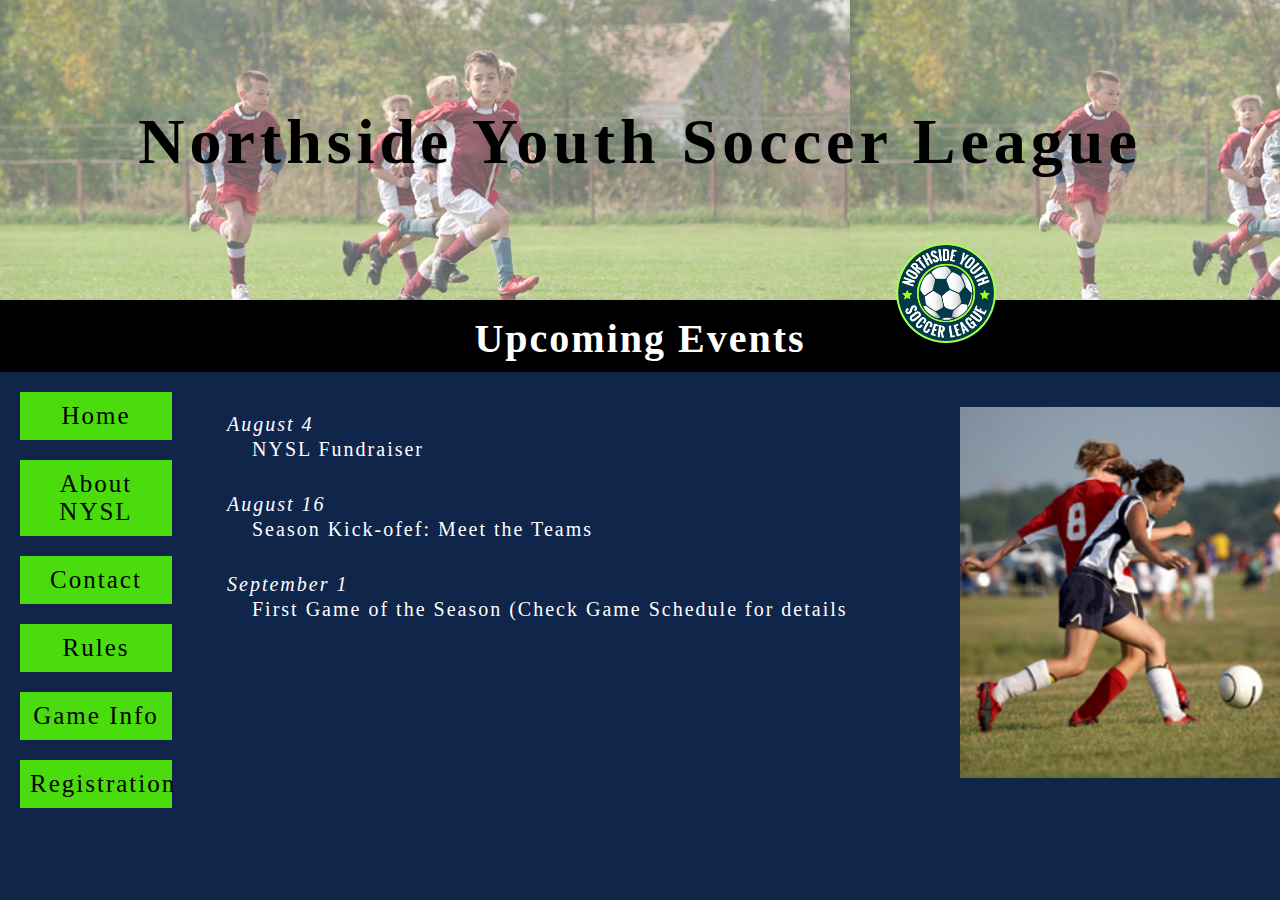
<file: NYSL web/index.html>
<!DOCTYPE html>
<html>
<head>
	<title>
		Northside Youth Soccer League
	</title>
	<link rel="stylesheet" media="screen" href="https://fontlibrary.org/face/bebas" type="text/css"/>
	<link rel="stylesheet" type="text/css" href="styles/index.css">

</head>
<body>
    <header>
        <div class="header">
            <h1 id="tituloPrincipal">Northside Youth Soccer League</h1>
        </div>
        <h2 class="tituloPagina">Upcoming Events</h2>
		<img src="styles/imagenes/nysl_logo.png" alt="Logo" id="logo" width="100">
    </header>

    <div class="row">
        <div class="column" id="col1">
                <nav class="menu">
                        <ul>
                            <li class="menuLista">
                                <a href="#">Home</a>	
                            </li>
                            <li class="menuLista">
                                <a href="about.html">About NYSL</a>
                            </li>
                            <li class="menuLista">
                                <a href="contact.html">Contact</a>
                            </li>
                            <li class="menuLista">
                                <a href="rules.html">Rules</a>
                            </li>
                            <li class="menuLista"><a href="game_info.html">Game Info</a></li>
                            <li class="menuLista"><a href="registration.html">Registration</a></li>
                        </ul>			
                    </nav>
        </div>
        <div class="column" id="col2">
            <section class="seccionHome">
                <p><i>August 4</i><br><blockquote>NYSL Fundraiser</blockquote></p>		
                <p><i>August 16</i><br><blockquote>Season Kick-ofef: Meet the Teams</blockquote></p>
                <p><i>September 1 </i><br><blockquote>First Game of the Season (Check Game Schedule for details</blockquote></p>
            </section>
            
        </div>
        <div class="column" id="col3">
            <div class="imagenDerecha" id="imagenDerechaHome">
            </div>
        </div>
    </div>
    <!--<div class="footer">
        <p>Footer</p>
    </div>-->
</body>
</html>
</file>
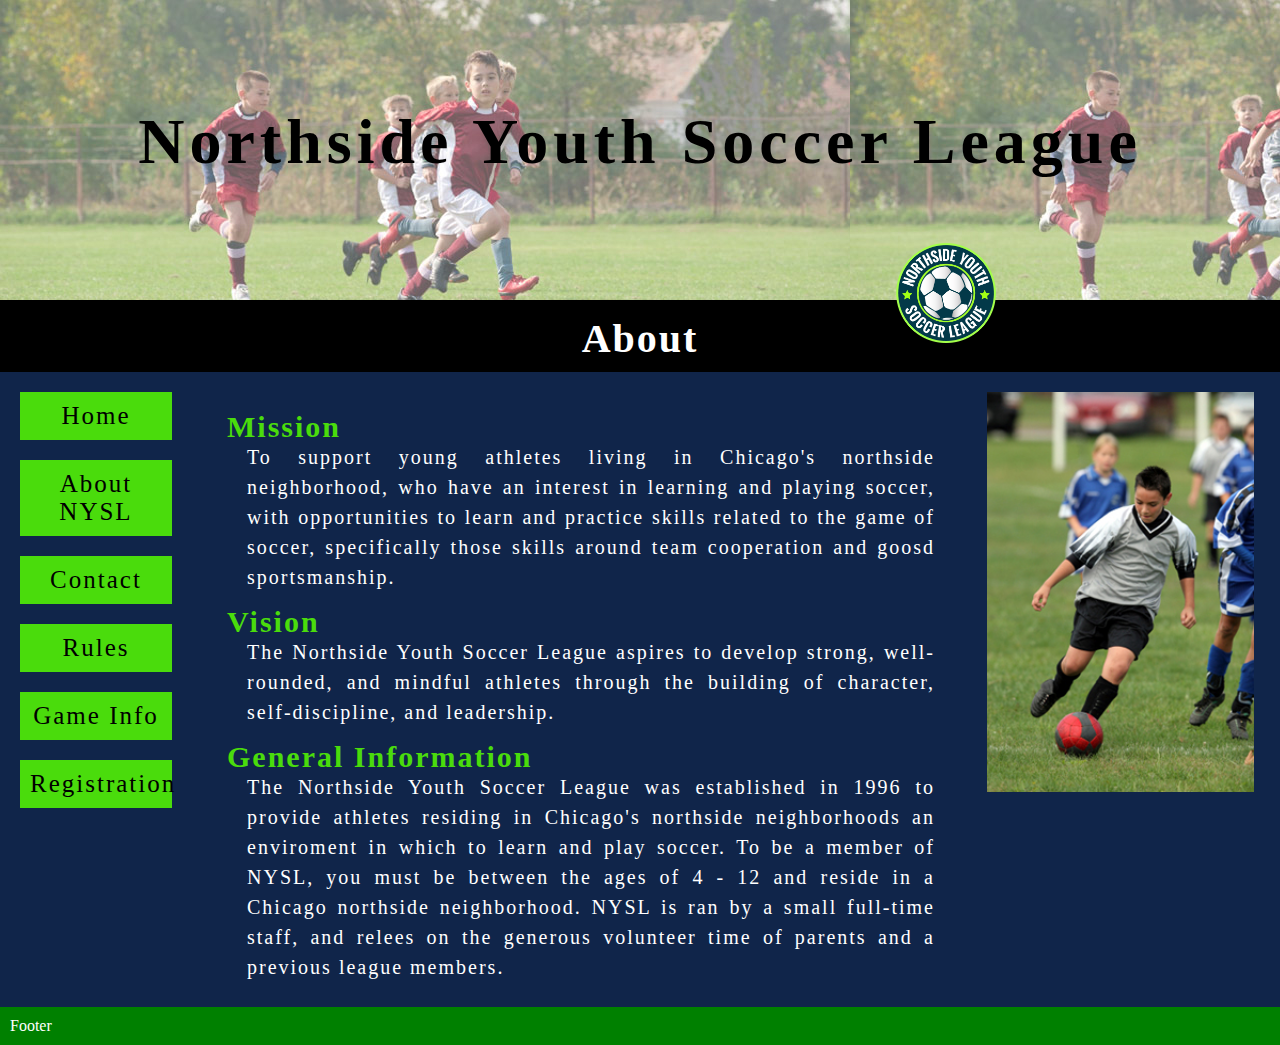
<file: NYSL web/about.html>
<!DOCTYPE html>
<html>
<head>
	<title>
		About NYSL
	</title>
	<link rel="stylesheet" media="screen" href="https://fontlibrary.org/face/bebas" type="text/css"/>
	<link rel="stylesheet" type="text/css" href="styles/index.css">
</head>
<body>
                <header>
                    <div class="header">
                        <h1 id="tituloPrincipal">Northside Youth Soccer League</h1>
                    </div>
                    <h2 class="tituloPagina">About</h2>
                    <img src="styles/imagenes/nysl_logo.png" alt="Logo" id="logo" width="100">
                </header>
            
                <div class="row">
                    <div class="column" id="col1">
                            <nav class="menu">
                                    <ul>
                                        <li class="menuLista">
                                            <a href="index.html">Home</a>	
                                        </li>
                                        <li class="menuLista">
                                            <a href="#">About NYSL</a>
                                        </li>
                                        <li class="menuLista">
                                            <a href="contact.html">Contact</a>
                                        </li>
                                        <li class="menuLista">
                                            <a href="rules.html">Rules</a>
                                        </li>
                                        <li class="menuLista"><a href="game_info.html">Game Info</a></li>
                                        <li class="menuLista"><a href="registration.html">Registration</a></li>
                                    </ul>			
                                </nav>
                    </div>

                    <div class="column" id="col2">
                        <section class="seccionAbout">
                            <article>
				                <h3>Mission</h3>
				                <p><blockquote>To support young athletes living in Chicago's northside neighborhood, who have an interest in learning and playing soccer, with opportunities to learn and practice skills related to the game of soccer, specifically those skills around team cooperation and goosd sportsmanship.</blockquote></p>
			                </article>
			                <article>
				                <h3>Vision</h3>
				                <p><blockquote>The Northside Youth Soccer League aspires to develop strong, well-rounded, and mindful athletes through the building of character, self-discipline, and leadership.</blockquote></p>
			                </article>
			                <article>
				                <h3>General Information</h3>
				                <p><blockquote>The Northside Youth Soccer League was established in 1996 to provide athletes residing in Chicago's northside neighborhoods an enviroment in which to learn and play soccer. To be a member of NYSL, you must be between the ages of 4 - 12 and reside in a Chicago northside neighborhood. NYSL is ran by a small full-time staff, and relees on the generous volunteer time of parents and a previous league members.</blockquote></p>
			                </article>
                        </section>
                    </div>

                    <div class="column" id="col3">
                        <div class="imagenDerecha" id="imagenDerechaAbout">
                        </div>
                    </div>
                </div>
                <div class="footer">
                    <p>Footer</p>
                </div>
</body>
</html>
</file>
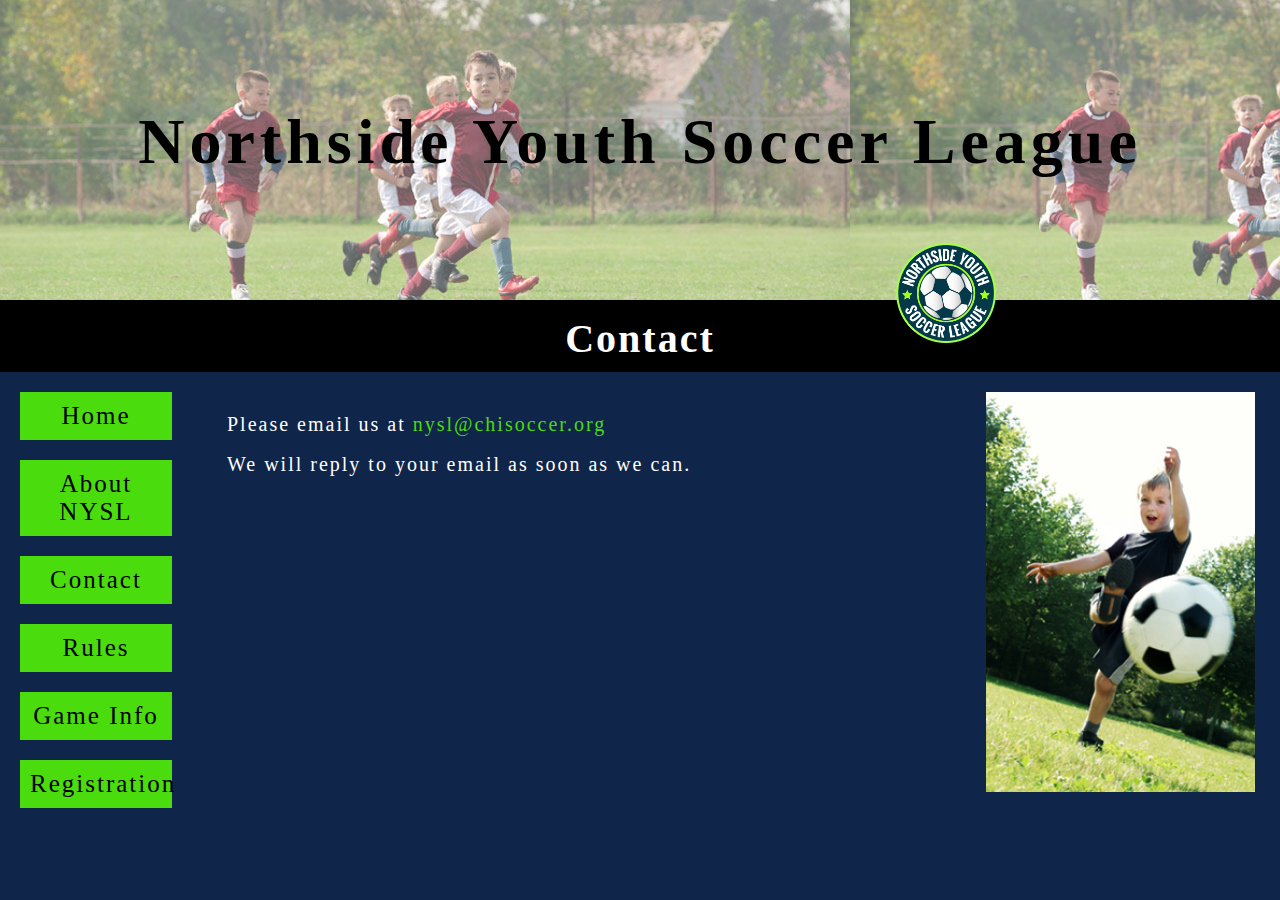
<file: NYSL web/contact.html>
<!DOCTYPE html>
<html>
<head>
	<title>
		Northside Youth Soccer League
	</title>
	<link rel="stylesheet" media="screen" href="https://fontlibrary.org/face/bebas" type="text/css"/>
	<link rel="stylesheet" type="text/css" href="styles/index.css">
</head>
<body>
        <header>
            <div class="header">
                <h1 id="tituloPrincipal">Northside Youth Soccer League</h1>
            </div>
                <h2 class="tituloPagina">Contact</h2>
                <img src="styles/imagenes/nysl_logo.png" alt="Logo" id="logo" width="100">
        </header>
            
        <div class="row">
            <div class="column" id="col1">
                    <nav class="menu">
                            <ul>
                                <li class="menuLista">
                                    <a href="index.html">Home</a>	
                                </li>
                                <li class="menuLista">
                                    <a href="about.html">About NYSL</a>
                                </li>
                                <li class="menuLista">
                                    <a href="#">Contact</a>
                                </li>
                                <li class="menuLista">
                                    <a href="rules.html">Rules</a>
                                </li>
                                <li class="menuLista"><a href="game_info.html">Game Info</a></li>
                                <li class="menuLista"><a href="registration.html">Registration</a></li>
                            </ul>			
                    </nav>
            </div>
            <div class="column" id="col2">
                <section class="seccionContact">
                    <p>Please email us at <a href="mailto:nysl@chisoccer.org" id="email">nysl@chisoccer.org</a></p>
			        <p>We will reply to your email as soon as we can.</p>
                </section>
                        
            </div>
            <div class="column" id="col3">
                <div class="imagenDerecha" id="imagenDerechaContact">
                </div>
            </div>
        </div>
                <!--<div class="footer">
                    <p>Footer</p>
                </div>-->
</body>
</html>
</file>
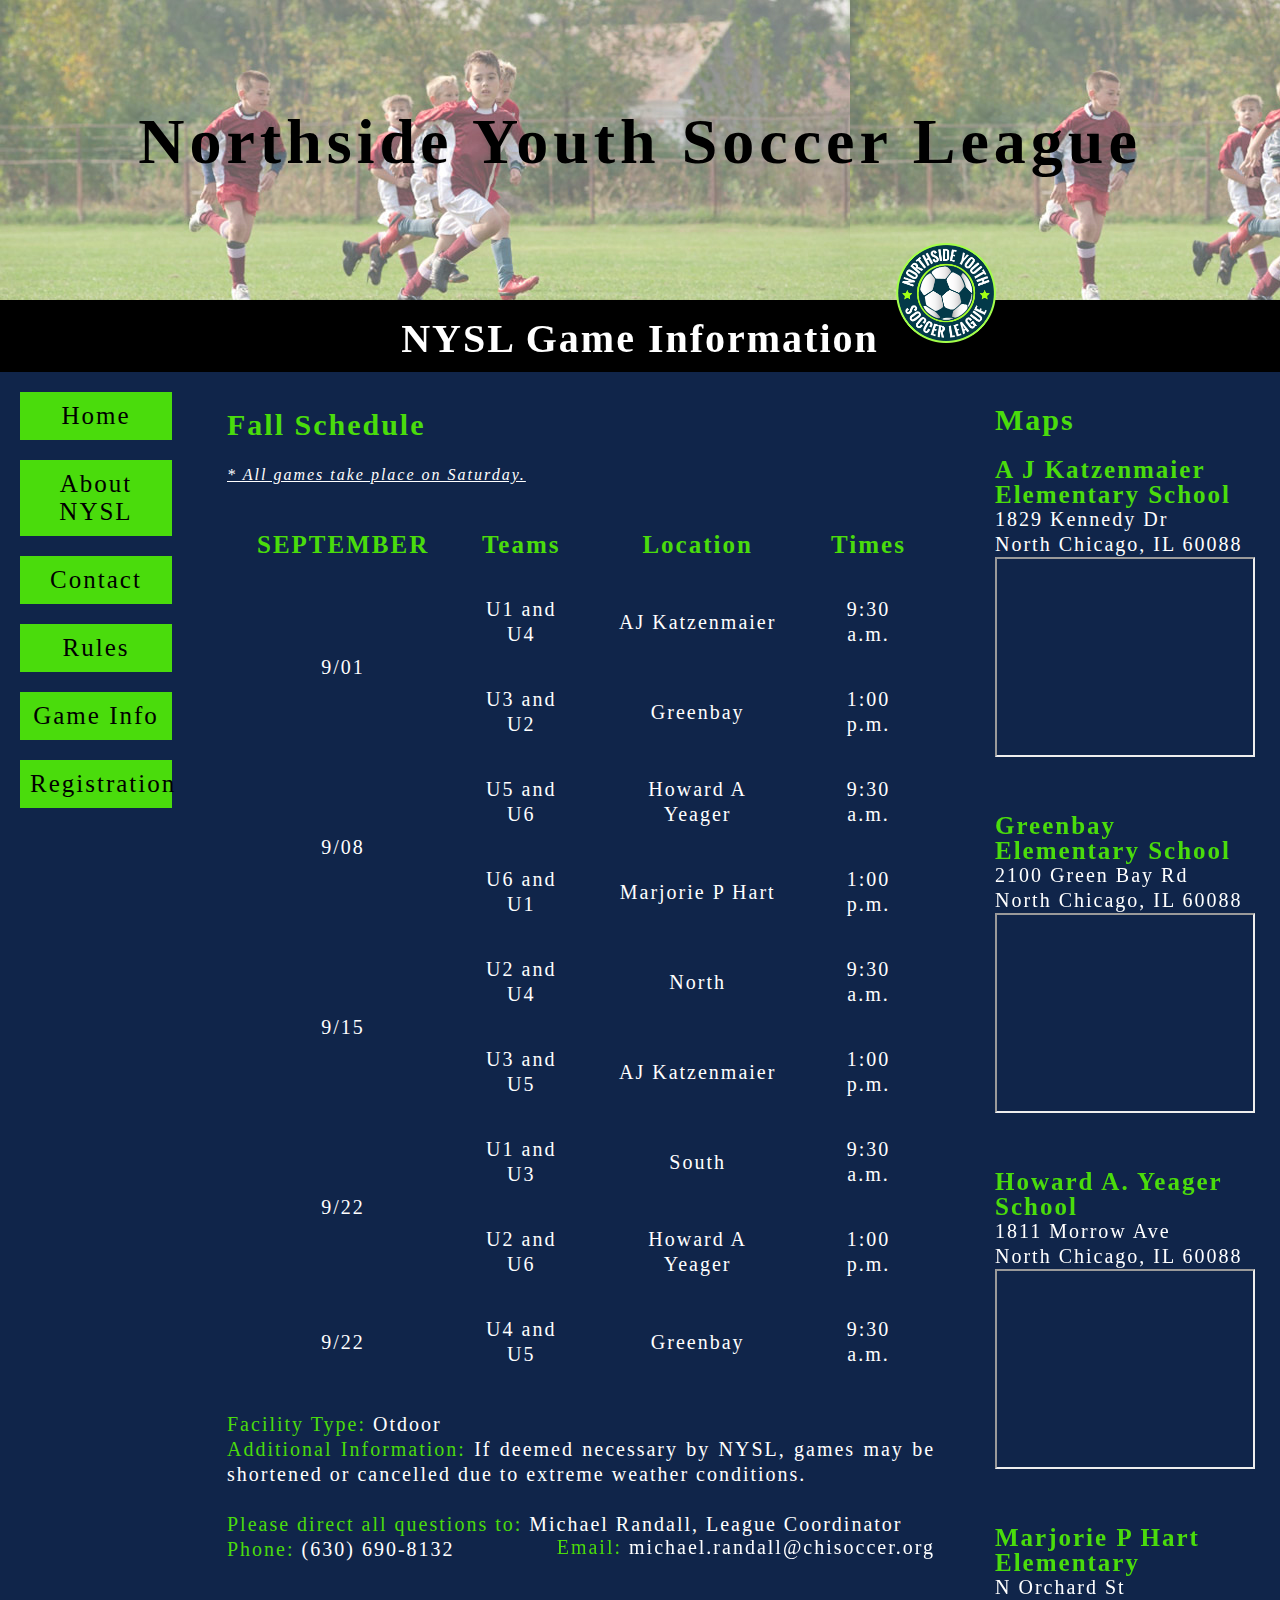
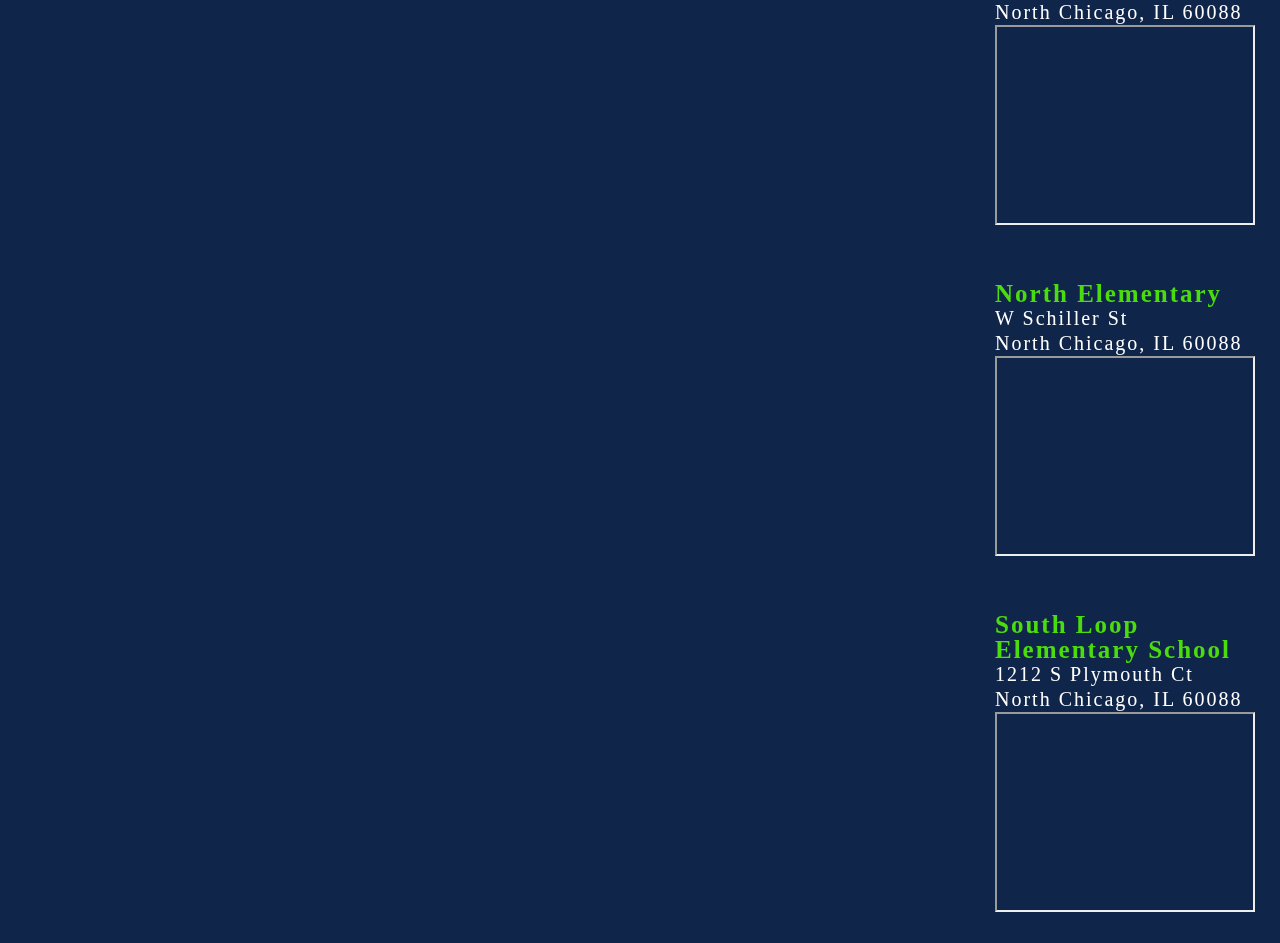
<file: NYSL web/game_info.html>
<!DOCTYPE html>
<html lang="en">
<head>
    <meta charset="UTF-8">
    <meta name="viewport" content="width=device-width, initial-scale=1.0">
    <meta http-equiv="X-UA-Compatible" content="ie=edge">
    <title>Game Information</title>
    <link rel="stylesheet" media="screen" href="https://fontlibrary.org/face/bebas" type="text/css"/>
	<link rel="stylesheet" type="text/css" href="styles/index.css">
</head>

<body>
        <header>
            <div class="header">
                <h1 id="tituloPrincipal">Northside Youth Soccer League</h1>
            </div>
                <h2 class="tituloPagina">NYSL Game Information</h2>
                <img src="styles/imagenes/nysl_logo.png" alt="Logo" id="logo" width="100">
        </header>
            
        <div class="row">
            <div class="column" id="col1">
                    <nav class="menu">
                            <ul>
                                <li class="menuLista">
                                    <a href="index.html">Home</a>	
                                </li>
                                <li class="menuLista">
                                    <a href="about.html">About NYSL</a>
                                </li>
                                <li class="menuLista">
                                    <a href="contact.html">Contact</a>
                                </li>
                                <li class="menuLista">
                                    <a href="rules.html">Rules</a>
                                </li>
                                <li class="menuLista"><a href="#">Game Info</a></li>
                                <li class="menuLista"><a href="registration.html">Registration</a></li>
                            </ul>			
                    </nav>
            </div>
            <div class="column" id="col2">
                    <section class="seccionGame">
                            <h3>Fall Schedule</h3><br>
                            <p style="font-size:16px"><em><u>* All games take place on Saturday.</u></em></p><br>
                            <table class="tablaGameInfo">
                                <tr>
                                    <th scope="col">SEPTEMBER</th>
                                    <th scope="col">Teams</th>
                                    <th scope="col">Location</th>
                                    <th scope="col">Times</th>
                                </tr>
                                <tr>
                                    <td rowspan="2">9/01</td>
                                    <td>U1 and U4</td>
                                    <td>AJ Katzenmaier</td>
                                    <td>9:30 a.m.</td>
                                </tr>
                                <tr>
                                    <td>U3 and U2</td>
                                    <td>Greenbay</td>
                                    <td>1:00 p.m.</td>
                                </tr>
                                <tr>
                                    <td rowspan="2">9/08</td>
                                    <td>U5 and U6</td>
                                    <td>Howard A Yeager</td>
                                    <td>9:30 a.m.</td>
                                </tr>
                                <tr>
                                    <td>U6 and U1</td>
                                    <td>Marjorie P Hart</td>
                                    <td>1:00 p.m.</td>
                                </tr>
                                <tr>
                                    <td rowspan="2">9/15</td>
                                    <td>U2 and U4</td>
                                    <td>North</td>
                                    <td>9:30 a.m.</td>
                                </tr>
                                <tr>
                                    <td>U3 and U5</td>
                                    <td>AJ Katzenmaier</td>
                                    <td>1:00 p.m.</td>
                                </tr>
                                <tr>
                                    <td rowspan="2">9/22</td>
                                    <td>U1 and U3</td>
                                    <td>South</td>
                                    <td>9:30 a.m.</td>
                                </tr>
                                <tr>
                                    <td>U2 and U6</td>
                                    <td>Howard A Yeager</td>
                                    <td>1:00 p.m.</td>
                                </tr>
                                <tr>
                                    <td>9/22</td>
                                    <td>U4 and U5</td>
                                    <td>Greenbay</td>
                                    <td>9:30 a.m.</td>
                                </tr>
                            </table><br>
                    
                            <p><span style="color:#4ADC0C">Facility Type:</span> Otdoor</p>
                            <p><span style="color:#4ADC0C">Additional Information:</span>  If deemed necessary by NYSL, games may be shortened
                            or cancelled due to extreme weather conditions.</p>
                            <br>
                            <p><span style="color:#4ADC0C">Please direct all questions to: </span>Michael Randall, League Coordinator</p>
                            <p><span style="color:#4ADC0C">Phone:</span> (630) 690-8132</p>
                            <p id="emailParrafo"><span style="color:#4ADC0C">Email: </span><a href="mailto:nysl@chisoccer.org" id="email2">michael.randall@chisoccer.org</a></p>
                        </section>
                       
            </div>
            <div class="column" id="col3">
                    <section class="seccionMap">
                            <h3>Maps</h3><br>
                                <div>
                                    <h4>A J Katzenmaier Elementary School</h4>
                                    <p>1829 Kennedy Dr<br> North Chicago, IL 60088</p>
                                    <iframe class="gameMap" src="https://www.google.com/maps/embed?pb=!1m18!1m12!1m3!1d7650.562522844809!2d-87.86383146239076!3d42.32770055513267!2m3!1f0!2f0!3f0!3m2!1i1024!2i768!4f13.1!3m3!1m2!1s0x880f932fbc6ba7cd%3A0xcf2bbe275c6da815!2sA%20J%20Katzenmaier%20Elementary%20School!5e0!3m2!1ses-419!2sar!4v1569630247958!5m2!1ses-419!2sar"></iframe>
                                </div>
                                <div>
                                    <br><br><h4>Greenbay Elementary School</h4>
                                    <p>2100 Green Bay Rd<br> North Chicago, IL 60088</p>
                                    <iframe class="gameMap" src="https://www.google.com/maps/embed?pb=!1m18!1m12!1m3!1d2950.010826048395!2d-87.87105288462712!3d42.32096784556219!2m3!1f0!2f0!3f0!3m2!1i1024!2i768!4f13.1!3m3!1m2!1s0x880f933bce5af881%3A0x740a7a7d548adce1!2sGreenbay%20Elementary%20School%20(K-5)!5e0!3m2!1ses!2sar!4v1569879723427!5m2!1ses!2sar"></iframe>
                                </div>
                                <div>
                                    <br><br><h4>Howard A. Yeager School</h4>
                                    <p>1811 Morrow Ave<br> North Chicago, IL 60088</p>
                                    <iframe class="gameMap" src="https://www.google.com/maps/embed?pb=!1m14!1m8!1m3!1d11800.924949646498!2d-87.85604985828603!3d42.31626646594252!3m2!1i1024!2i768!4f13.1!3m3!1m2!1s0x0%3A0x8b51fa5d6efe771a!2sHoward%20A.%20Yeager%20School%20(PREK-K)!5e0!3m2!1ses!2sar!4v1569879527989!5m2!1ses!2sar"></iframe>
                                </div>
                                <div>
                                    <br><br><h4>Marjorie P Hart Elementary</h4>
                                    <p>N Orchard St<br> North Chicago, IL 60088</p>
                                    <iframe class="gameMap" src="https://www.google.com/maps/embed?pb=!1m18!1m12!1m3!1d2968.289653643635!2d-87.64816138463813!3d41.92962687016712!2m3!1f0!2f0!3f0!3m2!1i1024!2i768!4f13.1!3m3!1m2!1s0x880fd30f2637f9d7%3A0xdbff5d5dfcfcfa35!2sMarjorie%20P%20Hart%20Elementary!5e0!3m2!1ses!2sar!4v1569879851848!5m2!1ses!2sar"></iframe>
                                </div>
                                <div>
                                    <br><br><h4>North Elementary</h4>
                                    <p>W Schiller St<br> North Chicago, IL 60088</p>
                                    <iframe class="gameMap" src="https://www.google.com/maps/embed?pb=!1m18!1m12!1m3!1d2969.352543824808!2d-87.64713981881677!3d41.90677948019582!2m3!1f0!2f0!3f0!3m2!1i1024!2i768!4f13.1!3m3!1m2!1s0x880fd33af14860a5%3A0x5736e62f19086c62!2sNorth%20Elementary!5e0!3m2!1ses!2sar!4v1569880872853!5m2!1ses!2sar"></iframe>
                                </div>
                                <div>
                                    <br><br><h4>South Loop Elementary School</h4>
                                    <p>1212 S Plymouth Ct<br> North Chicago, IL 60088</p>
                                    <iframe class="gameMap" src="https://www.google.com/maps/embed?pb=!1m18!1m12!1m3!1d3533.3725699052475!2d-87.63129417123038!3d41.867036195724644!2m3!1f0!2f0!3f0!3m2!1i1024!2i768!4f13.1!3m3!1m2!1s0x880e2c9a9e2172c9%3A0xf8e1705680f94707!2sSouth%20Loop%20Elementary%20School!5e0!3m2!1ses!2sar!4v1569881057898!5m2!1ses!2sar"></iframe>
                                    
                                </div>
                                
                    </section>
            </div>

        </div>
                <!--<div class="footer">
                    <p>Footer</p>
                </div>-->
</body>
</html>
</file>
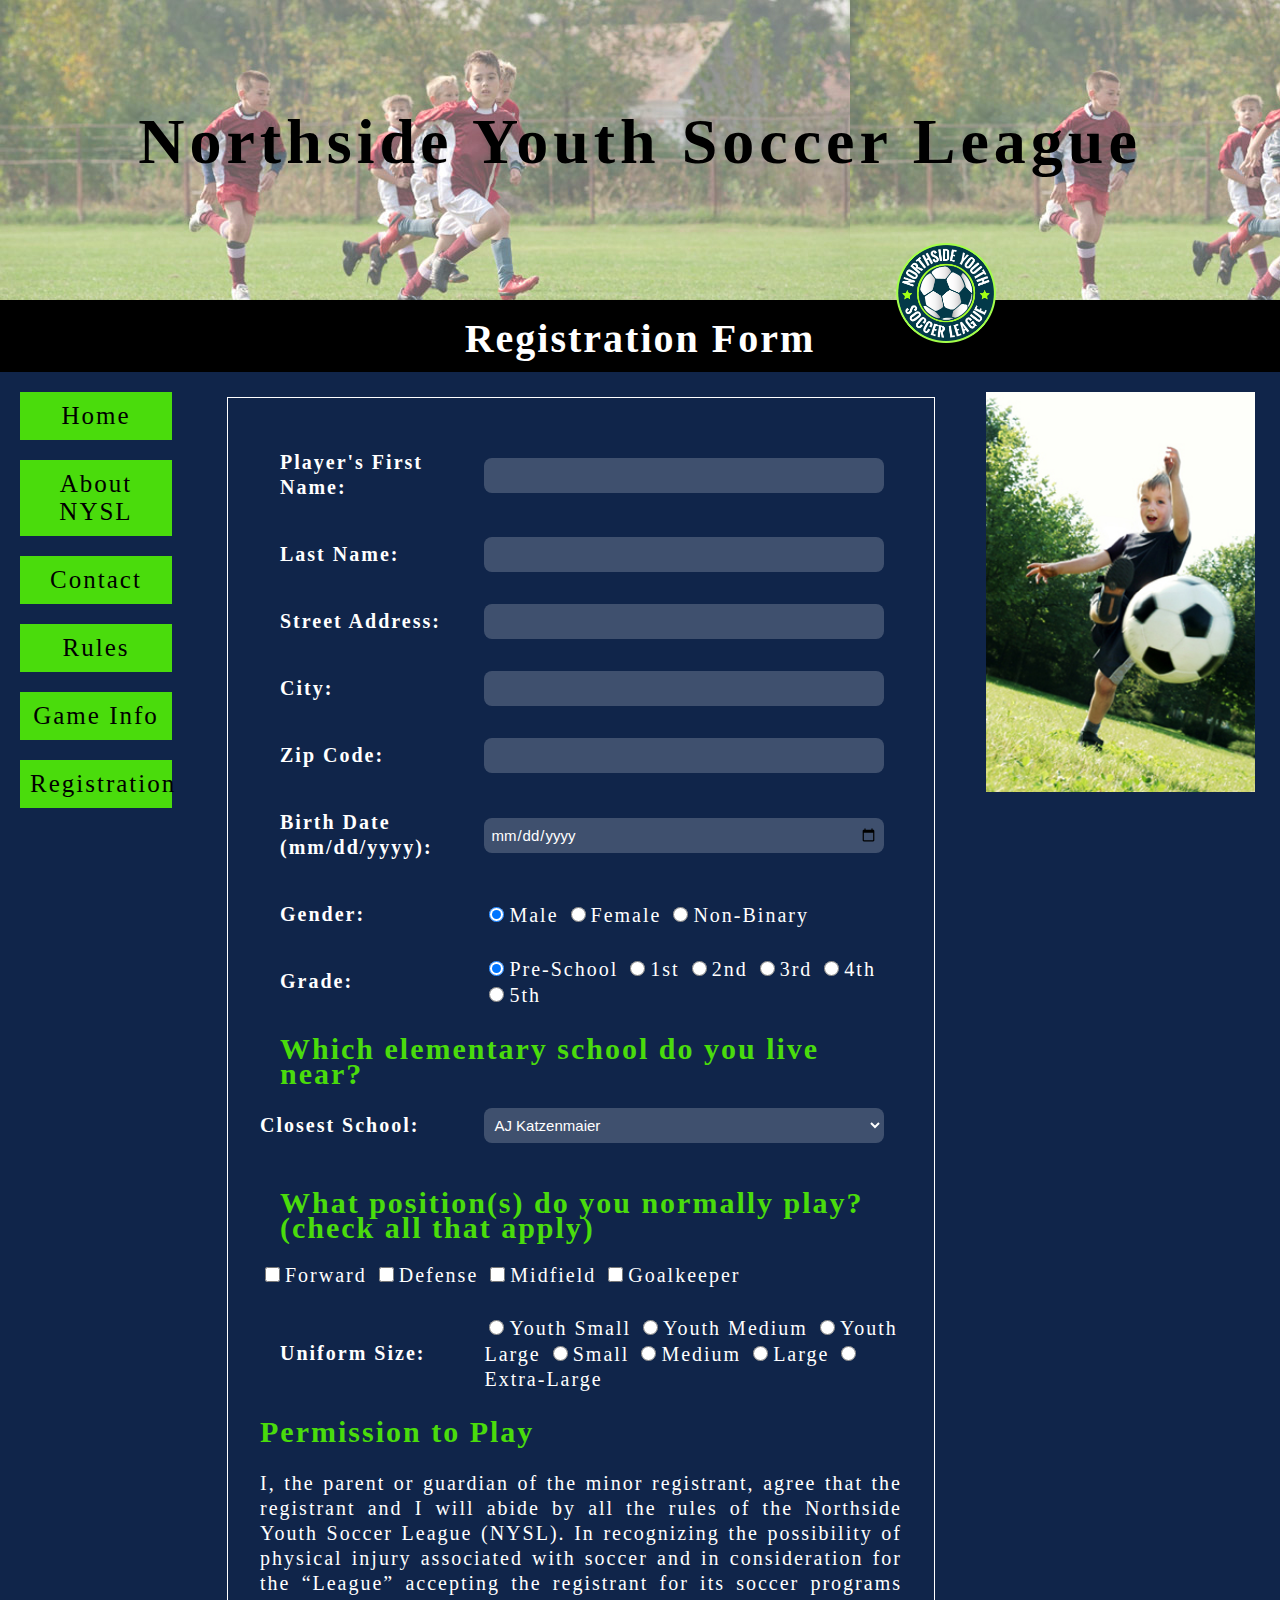
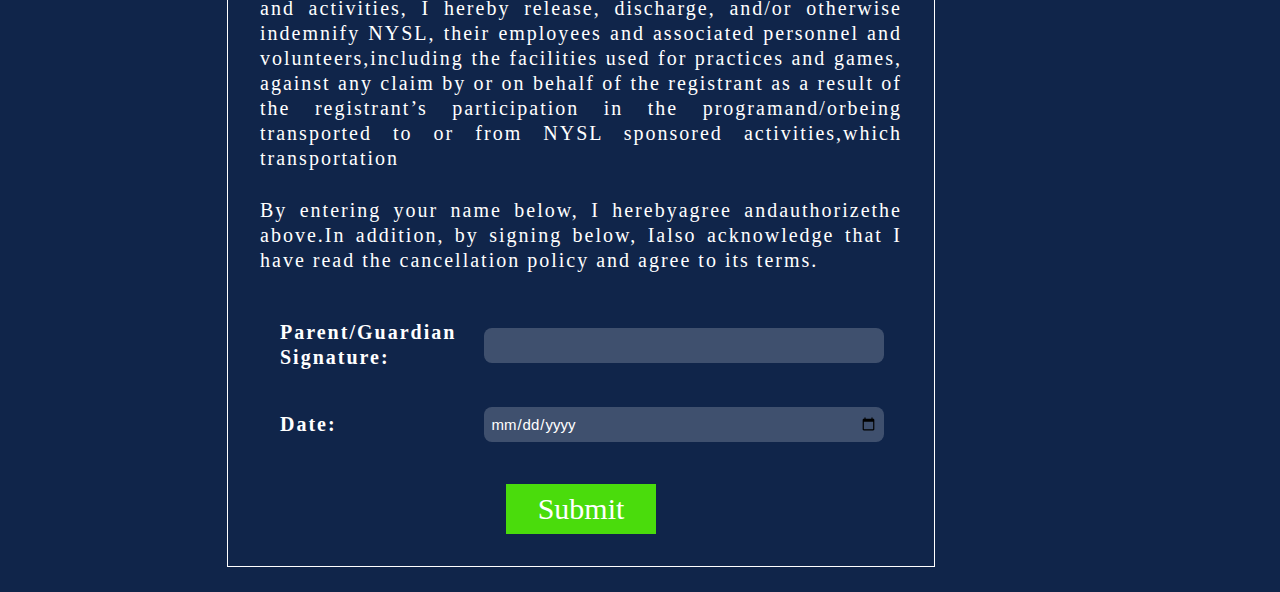
<file: NYSL web/registration.html>
<!DOCTYPE html>
<html lang="en">
<head>
    <meta charset="UTF-8">
    <meta name="viewport" content="width=device-width, initial-scale=1.0">
    <meta http-equiv="X-UA-Compatible" content="ie=edge">
    <title>Registration Form</title>
    <link rel="stylesheet" media="screen" href="https://fontlibrary.org/face/bebas" type="text/css"/>
	<link rel="stylesheet" type="text/css" href="styles/index.css">
</head>

<body>
        <header>
            <div class="header">
                <h1 id="tituloPrincipal">Northside Youth Soccer League</h1>
            </div>
                <h2 class="tituloPagina">Registration Form</h2>
                <img src="styles/imagenes/nysl_logo.png" alt="Logo" id="logo" width="100">
        </header>
            
        <div class="row">
            <div class="column" id="col1">
                    <nav class="menu">
                            <ul>
                                <li class="menuLista">
                                    <a href="index.html">Home</a>	
                                </li>
                                <li class="menuLista">
                                    <a href="about.html">About NYSL</a>
                                </li>
                                <li class="menuLista">
                                    <a href="#">Contact</a>
                                </li>
                                <li class="menuLista">
                                    <a href="rules.html">Rules</a>
                                </li>
                                <li class="menuLista"><a href="game_info.html">Game Info</a></li>
                                <li class="menuLista"><a href="registration.html">Registration</a></li>
                            </ul>			
                    </nav>
            </div>
            <div class="column" id="col2">
                    <section class="seccionFormulario">
                            <form action="show_data.html" method="GET">
                    
                                <table class="tablaFormulario">
                                    <tr>
                                        <th><fieldset>
                                            <label for="firstname">
                                            Player's First Name:</label></th>
                                        <td>
                                            <input type="text" name="firstname" id="firstname">
                                        </td></fieldset>
                                    </tr>
                                    <tr>
                                        <th><fieldset>
                                            <label for="lastname">
                                            Last Name:</label></th>
                                        <td>
                                           <input type="text" name="lastname" id="lastname">
                                            
                                        </fieldset></td> 
                                    </tr>
                                    <tr>
                                        <th><fieldset>
                                        <label for="streetaddress">Street Address:</label></th>
                                        <td>
                                            <input type="text" name="streetaddress" id="streetaddress">
                                            </fieldset>
                                        </td>
                                    </tr>
                                    <tr>
                                        <th><fieldset>
                                    <label for="city">City:</label>
                                        </th>
                                        <td>
                                          <input type="text" name="city" id="city">
                                            </fieldset>  
                                        </td>
                                    </tr>
                                    <tr>
                                        <th><fieldset>
                                        <label for="zipcode">Zip Code:</label> 
                                    </th>
                                         <td><input type="text" name="zipcode" id="zipcode">
                                        </fieldset>
                                        </td>
                                    </tr>
                                    <tr>
                                        <th><fieldset class="newLine">
                                        <label for="birthdate">Birth Date (mm/dd/yyyy):</label>
                                        </th>
                                        <td>
                                            <input type="date" name="birthdate" id="birthdate">
                                            </fieldset>
                                        </td>
                                    </tr>
                                    <tr>
                                        <th>
                                            <fieldset>
                                            <label for="gender">Gender:</label>
                                        </th>
                                        <td>
                                            <input type="radio" name="gender" value="male" checked>Male
                                            <input type="radio" name="gender" value="female">Female
                                            <input type="radio" name="gender" value="nonbinary">Non-Binary 
                                            </fieldset>
                                        </td>
                                    </tr>
                                    <tr>
                                        <th><fieldset>
                                        <label for="grade">Grade:</label>
                                        </th>
                                        <td>
                                            <input type="radio" name="grade" value="preschool" checked>Pre-School
                                            <input type="radio" name="grade" value="first">1st
                                            <input type="radio" name="grade" value="second">2nd
                                            <input type="radio" name="grade" value="third">3rd
                                            <input type="radio" name="grade" value="fourth">4th
                                            <input type="radio" name="grade" value="fifth">5th
                                            </fieldset>
                                        </td>
                                    </tr>
                                    <tr>
                                        <th colspan="2">
                                            <fieldset>
                                    <h3>Which elementary school do you live near?</h3>
                                        </th>
                                    </tr>
                                    <tr>
                                        <th>
                                            <label for="school">Closest School:</label>
                                        </th>
                                        <td>
                                            <select name="school">
                                        <option value="katzenmaier">AJ Katzenmaier</option>
                                        <option value="greenbay">Greenbay</option>
                                        <option value="howard">Howard</option>
                                        <option value="marjorie">Marjorie P Hart</option>
                                        <option value="north">North Elementary</option>
                                        <option value="south">South Elementary</option>
                                        </select>
                                        </fieldset>
                                        </td>
                                    </tr>
                                    <tr>
                                        <th colspan="2"><fieldset>
                                    <label for="position"><br><h3>What position(s) do you normally play? (check all that apply)</h3></label>
                                        </th>
                                    </tr>
                                    <tr>
                                     <td colspan="2">
                                        <input type="checkbox" name="position" value="forward">Forward
                                        <input type="checkbox" name="position" value="defense">Defense
                                        <input type="checkbox" name="position" value="midfield">Midfield
                                        <input type="checkbox" name="position" value="goalkeeper">Goalkeeper
                                        </fieldset>
                                    </tr>
                                    <tr>
                                        <th><fieldset>
                                        <br><label for="uniform">Uniform Size:</label>
                                        </th>
                                        <td><br><input type="radio" name="uniform" value="ysmall">Youth Small
                                            <input type="radio" name="uniform" value="ymedium">Youth Medium
                                            <input type="radio" name="uniform" value="ylarge">Youth Large
                                            <input type="radio" name="uniform" value="small">Small
                                            <input type="radio" name="uniform" value="medium">Medium
                                            <input type="radio" name="uniform" value="large">Large
                                            <input type="radio" name="uniform" value="extralarge">Extra-Large
                                            </fieldset>
                                        </td>
                                    </tr>
                                    <tr>
                                        <th colspan="2"><br><h3>Permission to Play</h3></th>
                                    </tr>
                                    <tr>
                                        <td colspan="2"><br><p>I, the parent or guardian of the minor registrant, agree that the registrant and I will abide by all the rules of
                                the Northside Youth Soccer League (NYSL). In recognizing the possibility of physical injury associated with
                                soccer and in consideration for the “League” accepting the registrant for its soccer programs and activities,
                                I hereby release, discharge, and/or otherwise indemnify NYSL, their employees and associated personnel
                                and volunteers,including the facilities used for practices and games, against any claim by or on behalf of
                                the registrant as a result of the registrant’s participation in the programand/orbeing transported to or from
                                NYSL sponsored activities,which transportation</p>
                                        </td>
                                    </tr>
                                    <tr>
                                        <td colspan="2"><br><p>By entering your name below, I herebyagree andauthorizethe above.In addition, by signing below, Ialso acknowledge
                                that I have read the cancellation policy and agree to its terms.</p>
                                        </td>
                                    </tr>
                                    <tr>
                                        <th>
                                            <br><fieldset>
                                    <label for="parent">
                                        Parent/Guardian Signature: </label>
                                        </th>
                                        <td><br>
                                           <input type="text" name="parent" id="parent"></fieldset> 
                                        </td>
                                    </tr>
                                    <tr>
                                        <th><fieldset>
                                            <label for="date">
                                            Date:</label>
                                        </th>
                                        <td>
                                            <input type="date" name="date" id="date"></fieldset>
                                        </td>
                                    </tr>
                                    <tr>
                                        <th colspan="2" style="text-align: center">
                                            <br><input type="submit" name="submit" value="Submit">
                                        </th>
                                    </tr> 
                                </table>
                            </form>
                    
                    
                        </section>
                        
            </div>
            <div class="column" id="col3">
                <div class="imagenDerecha" id="imagenDerechaFormulario">
                </div>
            </div>
        </div>
                <!--<div class="footer">
                    <p>Footer</p>
                </div>-->
</body>


       
</body>
</html>
</file>
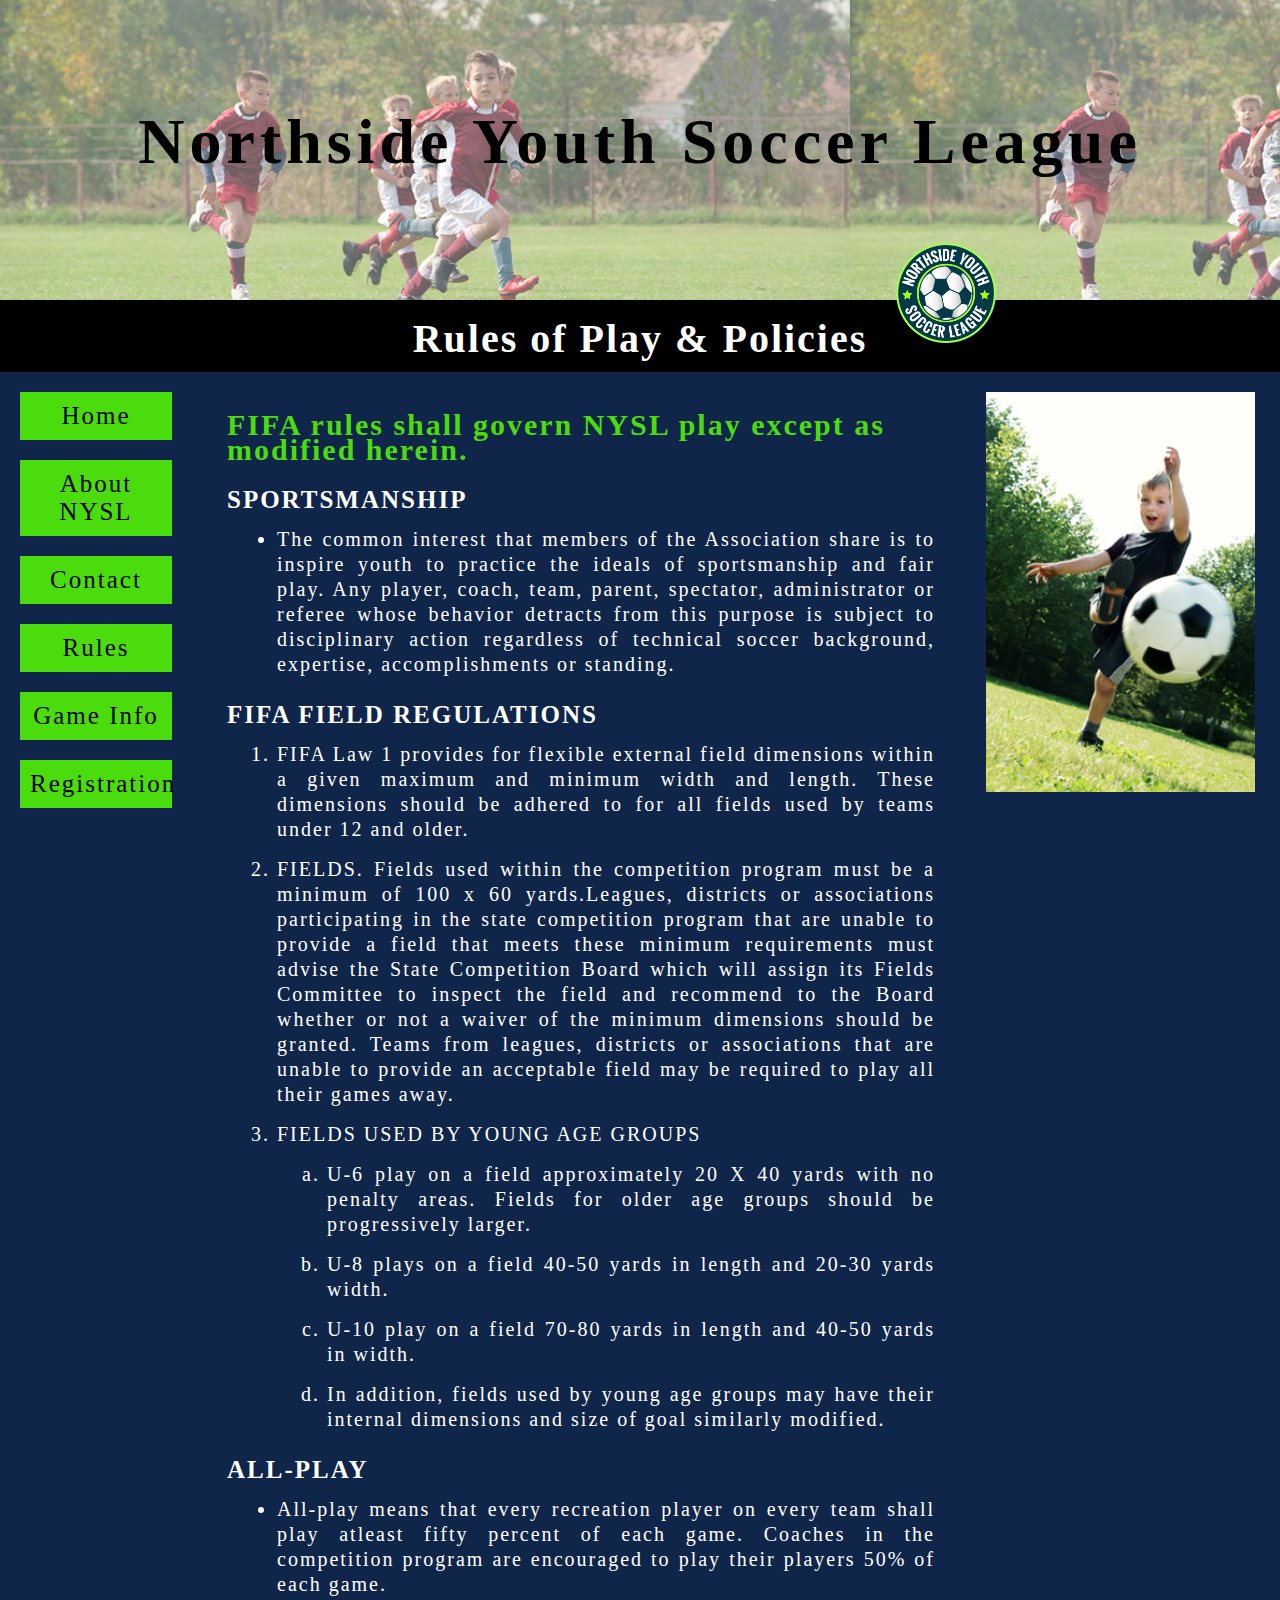
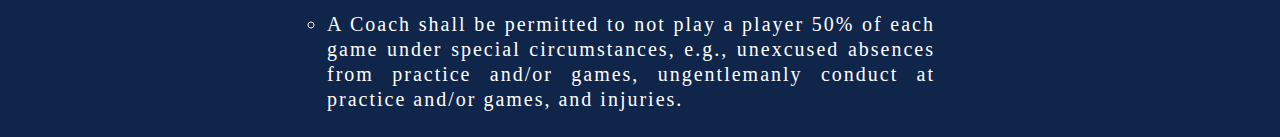
<file: NYSL web/rules.html>
<!DOCTYPE html>
<html lang="en">
<head>
    <meta charset="UTF-8">
    <meta name="viewport" content="width=, initial-scale=1.0">
    <meta http-equiv="X-UA-Compatible" content="ie=edge">
    <title>Rules of Play & Policies</title>
    <link rel="stylesheet" media="screen" href="https://fontlibrary.org/face/bebas" type="text/css"/>
	<link rel="stylesheet" type="text/css" href="styles/index.css">
</head>

<body>
        <header>
            <div class="header">
                <h1 id="tituloPrincipal">Northside Youth Soccer League</h1>
            </div>
                <h2 class="tituloPagina">Rules of Play & Policies</h2>
                <img src="styles/imagenes/nysl_logo.png" alt="Logo" id="logo" width="100">
        </header>
            
        <div class="row">
            <div class="column" id="col1">
                    <nav class="menu">
                            <ul>
                                <li class="menuLista">
                                    <a href="index.html">Home</a>	
                                </li>
                                <li class="menuLista">
                                    <a href="about.html">About NYSL</a>
                                </li>
                                <li class="menuLista">
                                    <a href="contact.html">Contact</a>
                                </li>
                                <li class="menuLista">
                                    <a href="#">Rules</a>
                                </li>
                                <li class="menuLista"><a href="game_info.html">Game Info</a></li>
                                <li class="menuLista"><a href="registration.html">Registration</a></li>
                            </ul>			
                    </nav>
            </div>
            <div class="column" id="col2">
                <section class="seccionRules">
                        <h3>FIFA rules shall govern NYSL play except as modified herein.</h3><br>
                        <article>
                            <h4>SPORTSMANSHIP</h4>
                            <ul>
                                <li>
                                    <p>The common interest that members of the Association share is to inspire
                                    youth to practice the ideals of sportsmanship and fair play. Any player, coach,
                                    team, parent, spectator, administrator or referee whose behavior detracts
                                    from this purpose is subject to disciplinary action regardless of technical
                                    soccer background, expertise, accomplishments or standing.</p>
                                </li>
                            </ul><br>
                            <h4>FIFA FIELD REGULATIONS</h4>
                            <ol>
                                <li>
                                    <p>FIFA Law 1 provides for flexible external field dimensions
                                    within a given maximum and minimum width and length. These dimensions
                                    should be adhered to for all fields used by teams under 12 and older.</p> 
                                </li>
                                <li>
                                    <p>FIELDS. Fields used within the competition program must be
                                    a minimum of 100 x 60 yards.Leagues, districts or associations participating in
                                    the state competition program that are unable to provide a field that meets
                                    these minimum requirements must advise the State Competition Board which
                                    will assign its Fields Committee to inspect the field and recommend to the
                                    Board whether or not a waiver of the minimum dimensions should be granted.
                                    Teams from leagues, districts or associations that are unable to provide an
                                    acceptable field may be required to play all their games away.</p>
                                </li>
                                <li><p>FIELDS USED BY YOUNG AGE GROUPS</p>
                                    <ol>
                                        <li><p>U-6 play on a field approximately 20 X 40 yards with no penalty areas.
                                        Fields for older age groups should be progressively larger.</p></li>
                                        <li><p>U-8 plays on a field 40-50 yards in length and 20-30 yards width.</p></li>
                                        <li><p>U-10 play on a field 70-80 yards in length and 40-50 yards in width.</p></li>
                                        <li><p>In addition, fields used by young age groups may have their internal
                                        dimensions and size of goal similarly modified.</p></li>
                                    </ol>
                                </li>
                            </ol><br>
                            <h4>ALL-PLAY</h4>
                            <ul>
                                <li>
                                    <p>All-play means that every recreation player on every team shall play atleast
                                    fifty percent of each game. Coaches in the competition program are
                                    encouraged to play their players 50% of each game.</p>
                                    <ul>
                                        <li><p>A Coach shall be permitted to not play a player 50% of each game
                                            under special circumstances, e.g., unexcused absences from practice
                                            and/or games, ungentlemanly conduct at practice and/or games, and
                                            injuries.</p</li>
                                    </ul>
                                </li>
                            </ul>
                        </article>
                    
                </section>
                        
            </div>
            <div class="column" id="col3">
                <div class="imagenDerecha" id="imagenDerechaContact">
                </div>
            </div>
        </div>
                <!--<div class="footer">
                    <p>Footer</p>
                </div>-->
</body>
</html>
</file>
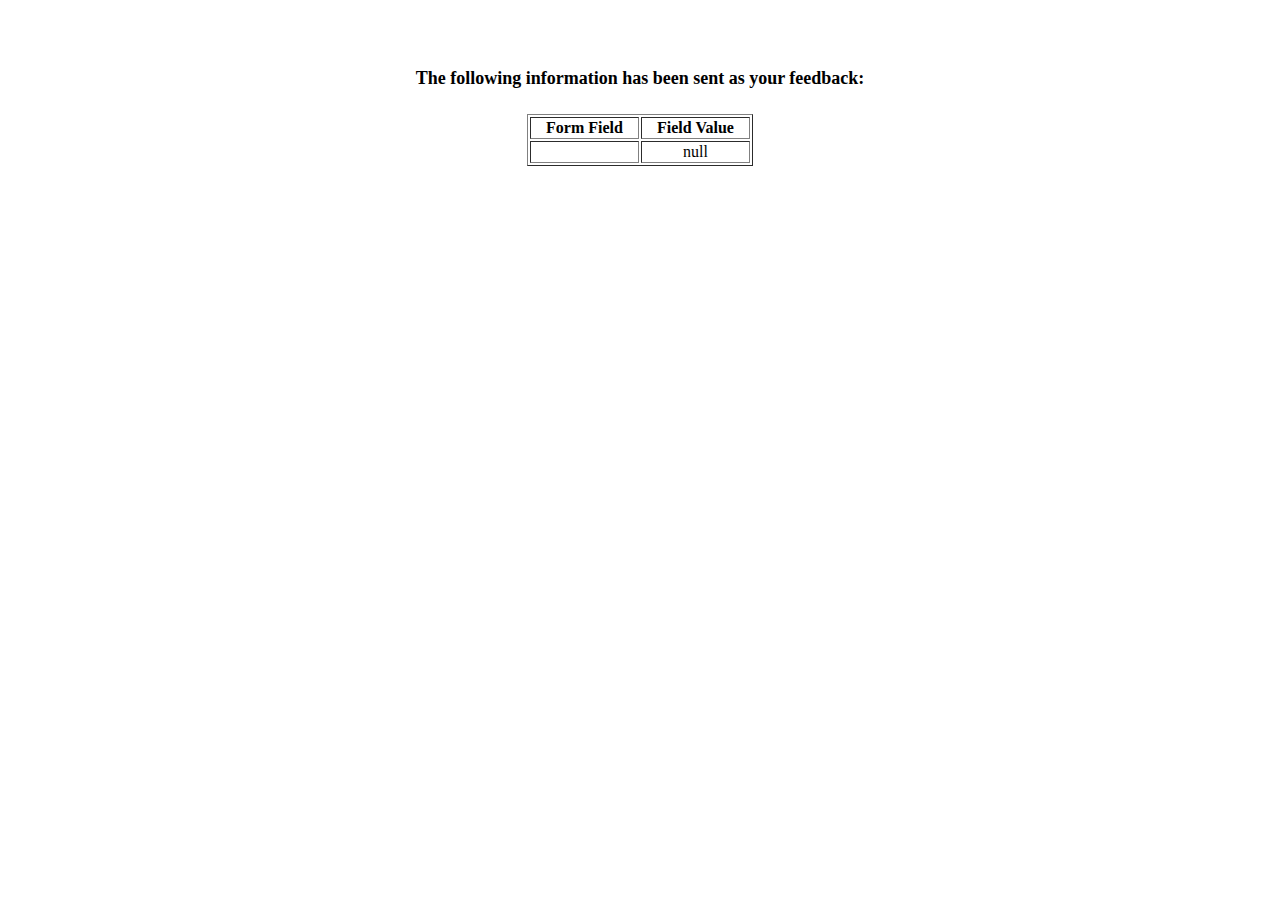
<file: NYSL web/show_data.html>
<!DOCTYPE html>
<html lang="en">
<head>
    <meta charset="UTF-8">
    <meta name="viewport" content="width=device-width, initial-scale=1.0">
    <meta http-equiv="X-UA-Compatible" content="ie=edge">
    <title>Feeback Sent</title>
</head>
<body>
        <p align=center>&nbsp;</p>
        <h1 align=center><font size="+1">The following information has been sent as your
          feedback:</font></h1>
        
        <table border="1" align=center width="226">
          <tr>
            <th align="center">Form Field</th>
            <th align="center">Field Value</th>
          </tr>
        
        <script language="javascript">
        var args = location.search.substr(1).split('&');
        for (var i = 0; i < args.length; ++i) {
          var parts = args[i].split('=');
          if (parts != null) {
            var field = parts[0];
            var value = parts[1];
            if (value == null) {
              value = "null"
            }
            else {
              value = '"' + unescape(value.replace(/\+/g, ' ')) + '"';
            }
        
            document.writeln('<tr><td align="center">' + field + '</td>');
            document.writeln('<td align="center">' + value + '</td></tr>');
          }
        }
        </script>
        
        <noscript>
        <tr><td>
        <p>You need to turn on Javascript in your browser.</p>
        
        <p>In Microsoft Internet Explorer 4 or greater:</p>
        <ul>
        <li>From the "Tools" menu (in IE 4, it's the "View" menu), select "Internet Options".</li>
        <li>Click on the "Security" tab.</li>
        <li>Click on the "Custom Level" button. (In IE 4, select "Custom"
        and then click on "Settings...".)</li>
        <li>Under "Active scripting" make sure "Enable" is selected.</li>
        </ul>
        
        <p>In Netscape version 4 or greater:</p>
        <ul>
        <li>From the <b>Edit</b> menu, select <b>Preferences</b>.</li>
        <li>In the <b>Category</b> list on the left, click on the word "Advanced".</li>
        <li>In the panel on the right, make sure "Enable JavaScript" is checked.</li>
        <li>Click the <b>OK</b> button.</li>
        </ul>
        
        </td></tr>
        </noscript>
        
        </table>
    
</body>
</html>
</file>
<file: NYSL web/styles/index.css>
* {
    box-sizing: border-box;
    margin: 0px;
    padding: 0px;
    font-family: "BebasNeueLight";
    color: white;
}

body {
    background-color: #10254A;
}

p, blockquote {
    text-align: justify;
}

h3 {
    color: #4ADC0C;
    font-size: 30px;
}

h4 {
    font-size: 25px;
}

.header {
    width: 100%;
    height: 300px;
    background-image: url("imagenes/imagen1.jpg");
    text-align: center;
}

#tituloPrincipal{
    font-family: "BebasNeueRegular";
    letter-spacing: 5px;
    font-size: 4em;
    color: black;
    padding: 0px;
    margin: 0px;
    position: relative;
    top: 35%;
    text-align: center;
    vertical-align: middle;
}
.row {
    height: 70%;
}
.column {
    float: left;
    height: 100%;
}

#col1 {
    width: 15%;
}

#col2 {
    width: 60%;
}

#col3 {
    width: 25%;
}

.imagenDerecha{
    margin-top: 20px;
    width: 100%;
    height: 400px;
    background-size: contain;
    background-repeat: no-repeat;
    background-position: center;
}

.row:after {
    content: "";
    display: table;
    clear: both;
}

.footer {
    background-color: green;
    padding: 10px;
    text-align: center;
}

/*HEADER*/
.tituloPagina {
    font-size: 40px;
    padding: 10px;
    padding-top: 15px;
	letter-spacing: 2px;
	color: white;
	background-color: #000000;
	text-align: center;
}

#logo {
	position: absolute;
	float: right;
	top: 27%;
	left: 70%;
}

/*MENU PRINCIPAL*/
nav {
	font-size: 25px;
	color: rgb(13, 27, 8);
	letter-spacing: 2px;
}

.menuLista {
    background-color: #4ADC0C;
    width: auto;
    margin: 20px;
	padding: 10px;
	list-style: none;
    text-align: center;
}

a {
	text-decoration: none; 
}

a:hover {
	color: #000000;
}

.menu li:hover {
	border-color: #fff;
    box-shadow:0 1px 3px rgba(255,255,255,0.5);
    outline: 0 none;
}

a:link {
	color: #000000;
}

/*BODY*/
section {
    margin-left: 10px;
    padding: 25px;
    letter-spacing: 2px;
    font-size: 20px;
    line-height: 25px;
}

/*HOME*/
.seccionHome p, .seccionContact p, .seccionRules p {
    padding-top: 15px;
}
.seccionHome blockquote {
    padding-left: 25px;
}
#imagenDerechaHome {
    background-image: url(imagenes/imagen2.jpg)
}

/*ABOUT*/
.seccionAbout article {
    line-height: 30px;
    padding-top: 15px;
}
.seccionAbout blockquote {
    padding-left: 20px;
}

#imagenDerechaAbout {
    background-image: url(imagenes/imagen3.jpg);
}

/*CONTACT*/
#imagenDerechaContact {
    background-image: url(imagenes/imagen4.jpg);
}

#email {
	color: #4ADC0C;
}

#email:hover{
	color: #FFFFFF;
}

/*RULES*/
article ul, article ol {
	padding-left: 50px;
}

.seccionRules ol ol {
    list-style-type: lower-latin;
}

.seccionRules, .seccionGame {
    padding-top: 40px;
}

/*GAME INFO*/
.tablaGameInfo, .tablaGameInfo th, .tablaGameInfo td {
	margin-left: 10px;
	padding: 40px;
	border-collapse: collapse;
}

.tablaGameInfo th {
	font-size: 25px;
	color: #4ADC0C;
}

.tablaGameInfo td, .tablaGameInfo th {
	padding: 20px;
	text-align: center;
}

#email2 {
	color: #FFFFFF;
}

#email2:hover {
	color: #4ADC0C;
}

#emailParrafo {
	text-align: right;
	position: relative;
	bottom: 27px;
}

#imagenDerechaGame {
    background-image: url(imagenes/imagen2.jpg);
}

    /*GAME MAP*/
.seccionMap {
    padding-top: 35px;
}

.seccionMap h4 {
    color: #4ADC0C;
}

.gameMap {
    width: 100%;
    height: 200px;
}

/*REGISTRATION FORM*/

#imagenDerechaFormulario {
    background-image: url(imagenes/imagen4.jpg);
}

.tablaFormulario {
	text-align: left;
	padding: 30px;
	border: 1px solid #FFFFFF;
	width: 100%;
}
fieldset {
	border: none;
	margin: 20px;
	float: left;
}

input[type=text], input[type=date], select, option {
	padding: 5px;
	background-color: rgba(255, 255, 255, 0.2);
	border: 1px solid transparent;
	border-radius: 8px;
	font-family: Arial, Helvetica, sans-serif;
	font-size: 15px;
	font-weight: 100;
	color: #FFFFFF;
	width: 400px;
	height: 35px;
}

input[type=radio], input[type=checkbox] {
	margin: 5px;
	height: 15px;
	width: 15px;
}

select {
	height: 35px;
}

option {
	color: #000000;
}

input[type=text]:focus, input[type=date]:focus, select:focus, input[type=submit]:hover  {
	border-color: #fff;
    box-shadow:0 1px 3px rgba(255,255,255,0.5);
    outline: 0 none;

}

input[type=submit]:hover {
	color: #000000;
}

input[type=submit] {
	border: none;
	background-color: #4ADC0C;
	font-size: 30px;
	height: 50px;
	width: 150px;
}
</file>
